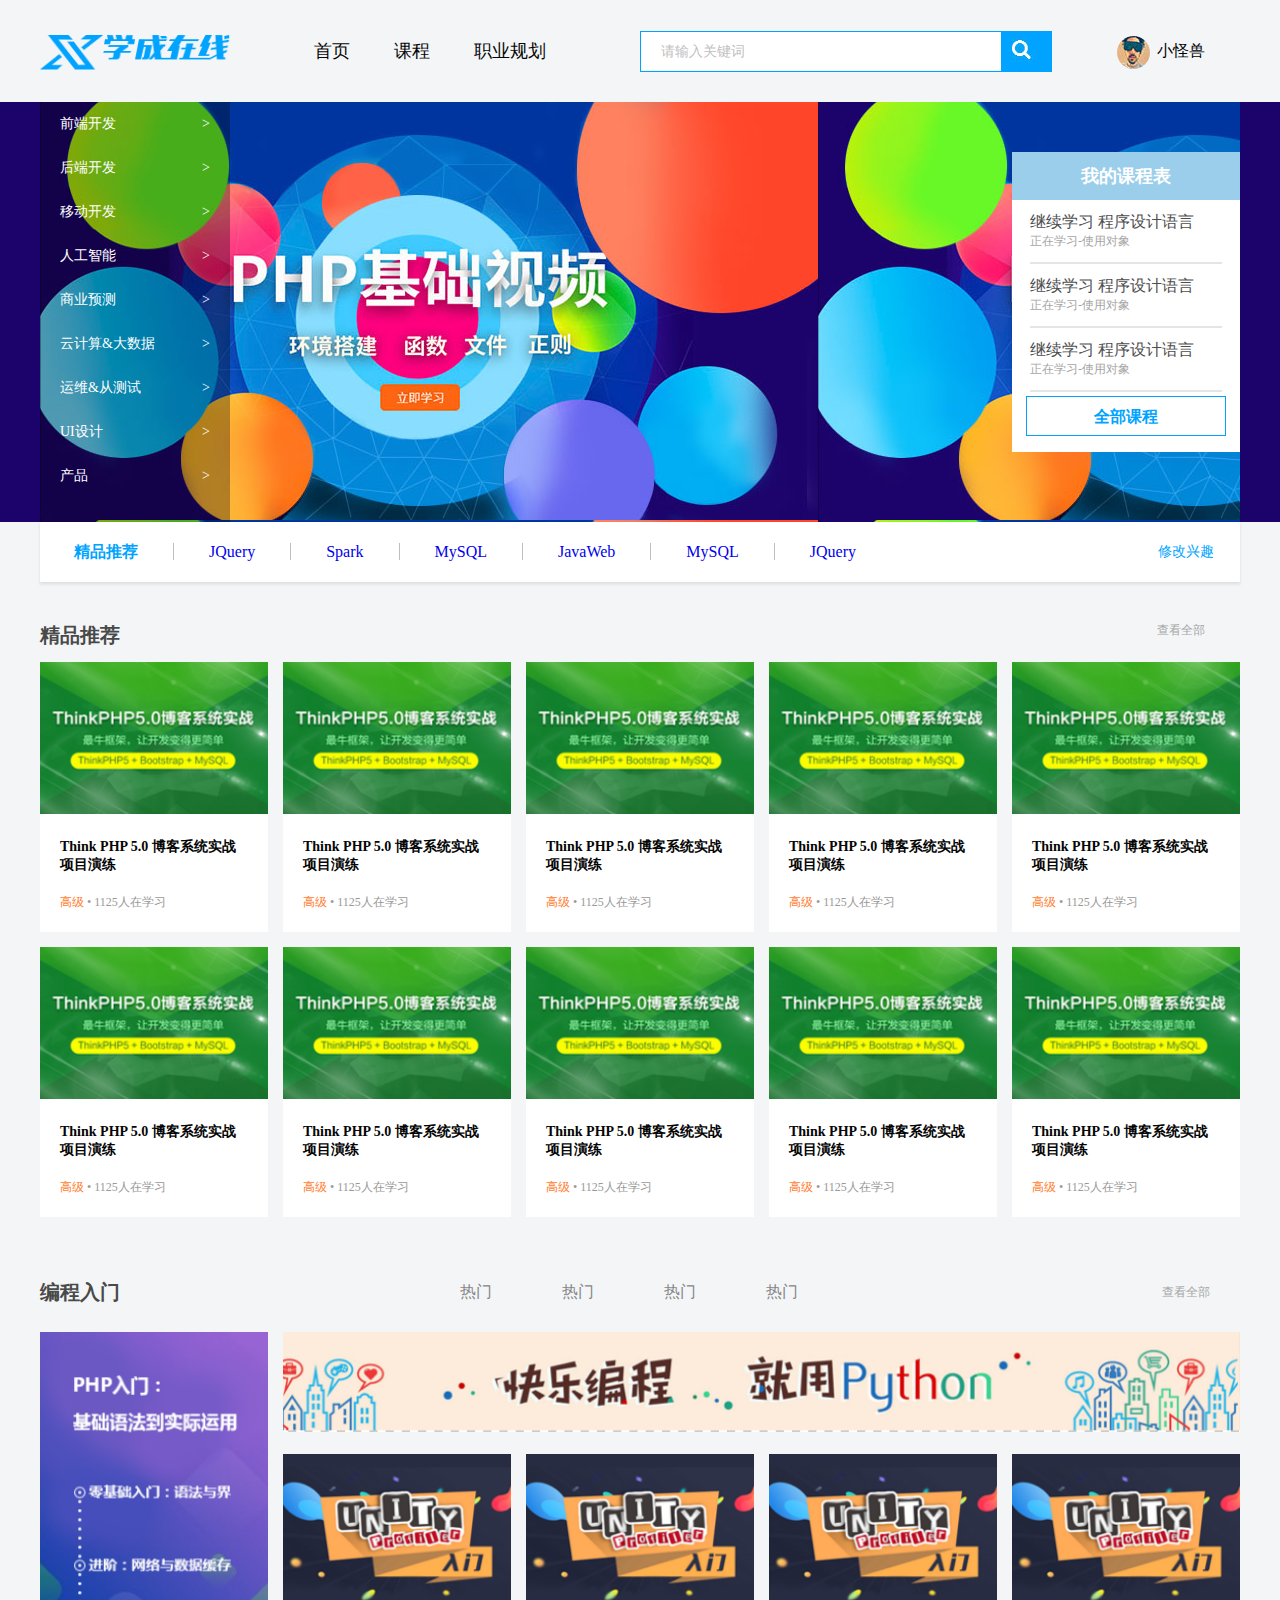
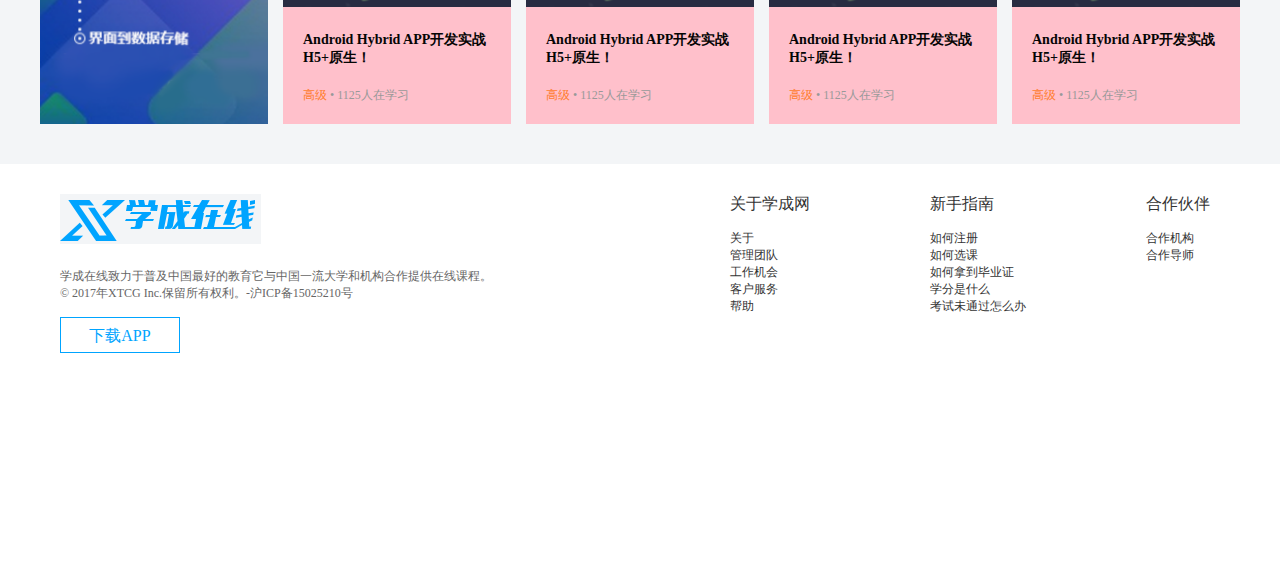
<file: study/index.html>
<!DOCTYPE html>
<html lang="en">
<head>
    <meta charset="UTF-8">
    <meta http-equiv="X-UA-Compatible" content="IE=edge">
    <meta name="viewport" content="width=device-width, initial-scale=1.0">
    <title>学成在线</title>
    <!-- 将首页的CSS引入html -->
    <link rel="stylesheet" href="./CSS/index.css">
</head>
<body>
    <!-- 网站的首页，所有网站的首页都叫index.html,因为服务器认定首页为index.html -->
    <!-- 布局：从上到下，从上到下，从左到右 -->
    <!-- CSS：浮动/display;盒子模型；文字样式 -->

    <!-- 头部header：负责头部区域的样式，wrapper只负责版心效果 -->
    <div class="header wrapper">
        <!-- logo -->
        <h1>
            <a href="#"><img src="./image/logo.png " alt="" width="195px" height="42px"></a>
        </h1>
        <!-- 导航 -->
        <div class="nav">
            <ul>
                <li><a href="#">首页</a></li>
                <li><a href="#">课程</a></li>
                <li><a href="#">职业规划</a></li>
            </ul>
        </div>
        <!--搜索框 -->
        <div class="search">
            <input type="text" placeholder="请输入关键词">
            <button></button>
        </div>
        <!-- 用户 -->
        <div class="user">
            <img src="./image/user.png" alt="">
            <span>小怪兽</span>
        </div>
    </div>

    <!-- 轮播图banner -->
    <div class="banner">
        <div class="wrapper">
            <div class="left">
                <ul>
                    <li><a href="#">前端开发<span>></span></a></li>
                    <li><a href="#">后端开发<span>></span></a></li>
                    <li><a href="#">移动开发<span>></span></a></li>
                    <li><a href="#">人工智能<span>></span></a></li>
                    <li><a href="#">商业预测<span>></span></a></li>
                    <li><a href="#">云计算&大数据<span>></span></a></li>
                    <li><a href="#">运维&从测试<span>></span></a></li>
                    <li><a href="#">UI设计<span>></span></a></li>
                    <li><a href="#">产品<span>></span></a></li>

                </ul>
            </div>
            <div class="right">
                <!-- 表头 -->
                <h2>我的课程表</h2>
                <!-- 内容 -->
                <div class="content">
                    <dl>
                        <dt>继续学习 程序设计语言</dt>
                        <dd>正在学习-使用对象</dd>
                    </dl>
                    <dl>
                        <dt>继续学习 程序设计语言</dt>
                        <dd>正在学习-使用对象</dd>
                    </dl>
                    <dl>
                        <dt>继续学习 程序设计语言</dt>
                        <dd>正在学习-使用对象</dd>
                    </dl>
                </div>
                <!-- 按钮 -->
                <a href="#" class="more">全部课程</a>
            </div>
        </div>
    </div>
    
    <!-- 精品推荐 -->
    <div class="goods wrapper">
        <h2>精品推荐</h2>
        <ul>
            <li><a href="#" class="course">JQuery</a></li>
            <li><a href="#" class="course">Spark</a></li>
            <li><a href="#" class="course">MySQL</a></li>
            <li><a href="#" class="course">JavaWeb</a></li>
            <li><a href="#" class="course">MySQL</a></li>
            <li><a href="#" class="course">JQuery</a></li>
        </ul>
        <a href="#" class="change">修改兴趣</a>
    </div>
    
    <!-- 精品推荐课程 -->
    <div class="box wrapper">
        <div class="title">
            <h2>精品推荐</h2>
            <a href="#" class="all">查看全部</a>
        </div>

        <div class="content clearfix">
            <ul>
                <li><a href="#">
                    <img src="./image/THINKPHP.png" alt="" width="228px">
                    <h3>Think PHP 5.0 博客系统实战项目演练</h3>
                    <p> <span>高级</span>   •  1125人在学习</p>
                </a></li>
                <li><a href="#">
                    <img src="./image/THINKPHP.png" alt="" width="228px">
                    <h3>Think PHP 5.0 博客系统实战项目演练</h3>
                    <p> <span>高级</span>   •  1125人在学习</p>
                </a></li>
                <li><a href="#">
                    <img src="./image/THINKPHP.png" alt="" width="228px">
                    <h3>Think PHP 5.0 博客系统实战项目演练</h3>
                    <p> <span>高级</span>   •  1125人在学习</p>
                </a></li>
                <li><a href="#">
                    <img src="./image/THINKPHP.png" alt="" width="228px">
                    <h3>Think PHP 5.0 博客系统实战项目演练</h3>
                    <p> <span>高级</span>   •  1125人在学习</p>
                </a></li>
                <li><a href="#">
                    <img src="./image/THINKPHP.png" alt="" width="228px">
                    <h3>Think PHP 5.0 博客系统实战项目演练</h3>
                    <p> <span>高级</span>   •  1125人在学习</p>
                </a></li>
                <li><a href="#">
                    <img src="./image/THINKPHP.png" alt="" width="228px">
                    <h3>Think PHP 5.0 博客系统实战项目演练</h3>
                    <p> <span>高级</span>   •  1125人在学习</p>
                </a></li>
                <li><a href="#">
                    <img src="./image/THINKPHP.png" alt="" width="228px">
                    <h3>Think PHP 5.0 博客系统实战项目演练</h3>
                    <p> <span>高级</span>   •  1125人在学习</p>
                </a></li>
                <li><a href="#">
                    <img src="./image/THINKPHP.png" alt="" width="228px">
                    <h3>Think PHP 5.0 博客系统实战项目演练</h3>
                    <p> <span>高级</span>   •  1125人在学习</p>
                </a></li>
                <li><a href="#">
                    <img src="./image/THINKPHP.png" alt="" width="228px">
                    <h3>Think PHP 5.0 博客系统实战项目演练</h3>
                    <p> <span>高级</span>   •  1125人在学习</p>
                </a></li>
                <li><a href="#">
                    <img src="./image/THINKPHP.png" alt="" width="228px">
                    <h3>Think PHP 5.0 博客系统实战项目演练</h3>
                    <p> <span>高级</span>   •  1125人在学习</p>
                </a></li>
            </ul>
        </div>
        
    </div>

    <!-- 编程入门 -->
    <div class="code wrapper">
        <div class="title">
            <h2>编程入门</h2>
            <ul>
                <li><a href="#">热门</a></li>
                <li><a href="#">热门</a></li>
                <li><a href="#">热门</a></li>
                <li><a href="#">热门</a></li>
            </ul>
            <a href="#" class="all">查看全部</a>
        </div>
        <div class="content clearfix">
            <div class="left">
                <img src="./image/codePHP.png" alt="" width="228px" height="392px">
            </div>
            <div class="right">
                <div class="top">
                    <img src="./image/codert.png" alt="" width="957px" height="100px">
                </div>
                <div class="bottom">
                    <ul>
                        <li><a href="">
                            <img src="./image/codeco.png" alt="" width="228px">
                            <h3>Android Hybrid APP开发实战 H5+原生！</h3>
                            <p><span>高级</span>  •  1125人在学习</p>
                        </a></li>
                        <li><a href="">
                            <img src="./image/codeco.png" alt="" width="228px">
                            <h3>Android Hybrid APP开发实战 H5+原生！</h3>
                            <p><span>高级</span>  •  1125人在学习</p>
                        </a></li>
                        <li><a href="">
                            <img src="./image/codeco.png" alt="" width="228px">
                            <h3>Android Hybrid APP开发实战 H5+原生！</h3>
                            <p><span>高级</span>  •  1125人在学习</p>
                        </a></li>
                        <li><a href="">
                            <img src="./image/codeco.png" alt="" width="228px">
                            <h3>Android Hybrid APP开发实战 H5+原生！</h3>
                            <p><span>高级</span>  •  1125人在学习</p>
                        </a></li>
                        
                    </ul>
                </div>
            </div>
        </div>
    </div>


    <!-- 版权:注意要清除浮动的影响，课程的li的父级 -->
    <!-- li都浮动了，脱标，撑不开父级的高度 -->
    <div class="footer">
        <div class="wrapper">
            <div class="left">
                <img src="./image/logo.png" alt="">
                <p>学成在线致力于普及中国最好的教育它与中国一流大学和机构合作提供在线课程。<br>© 2017年XTCG Inc.保留所有权利。-沪ICP备15025210号</p>
                <a href="#">下载APP</a>
            </div>
            <div class="right">
                <dl>
                    <dt>关于学成网</dt>
                    <dd class="line1">关于</dd>
                    <dd>管理团队</dd>
                    <dd>工作机会</dd>
                    <dd>客户服务</dd>
                    <dd>帮助</dd>
                </dl>
                <dl>
                    <dt>新手指南</dt>
                    <dd class="line1">如何注册</dd>
                    <dd>如何选课</dd>
                    <dd>如何拿到毕业证</dd>
                    <dd>学分是什么</dd>
                    <dd>考试未通过怎么办</dd>
                </dl>
                <dl>
                    <dt>合作伙伴</dt>
                    <dd class="line1">合作机构</dd>
                    <dd>合作导师</dd>
                </dl>
            </div>
            
        </div>
    </div>
</body>
</html>
</file>
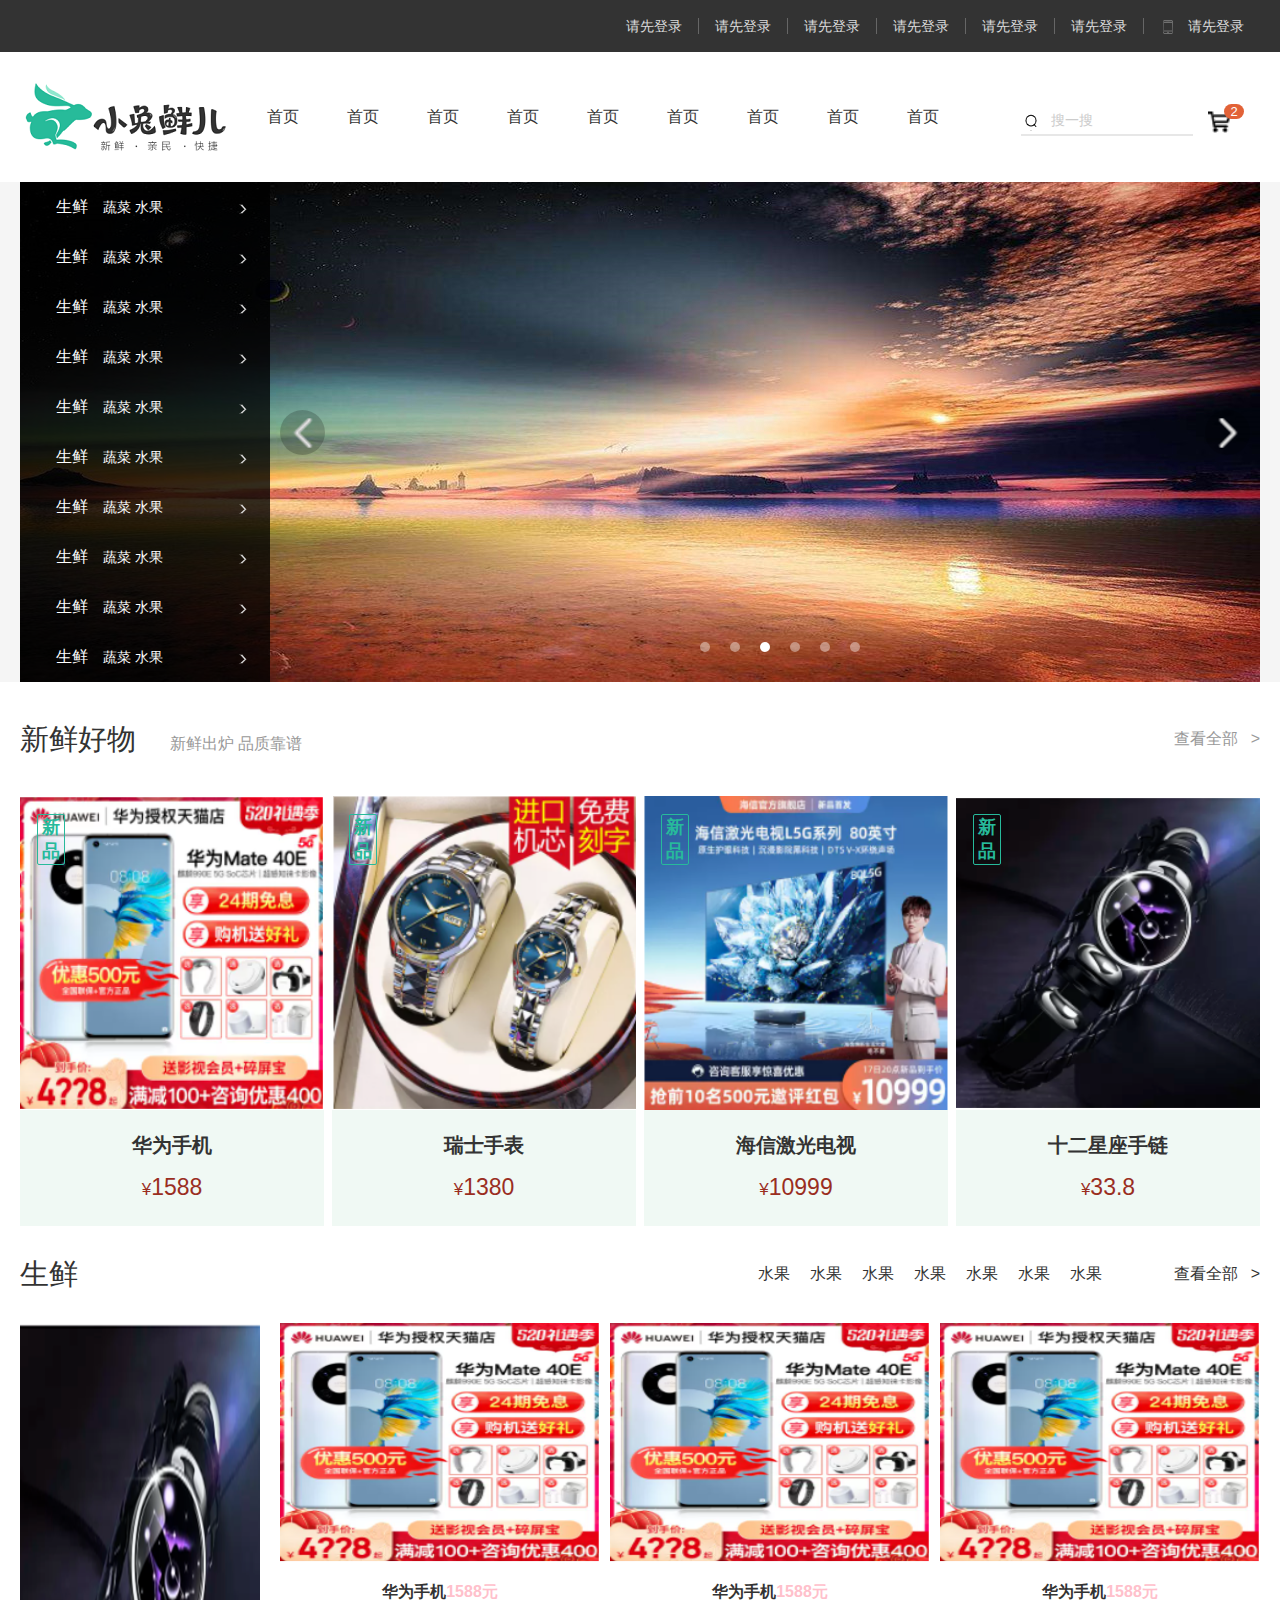
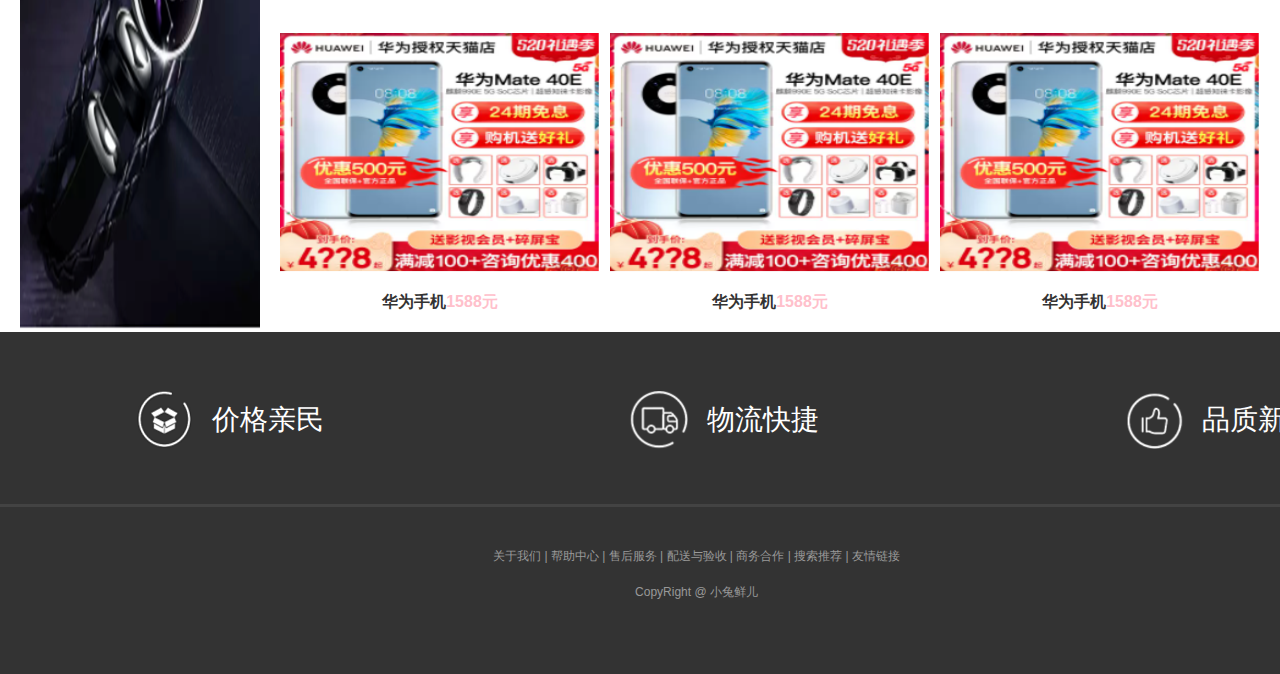
<file: xtx_pc_client/index.html>
<!DOCTYPE html>
<html lang="en">
<head>
    <meta charset="UTF-8">
    <meta http-equiv="X-UA-Compatible" content="IE=edge">
    <meta name="viewport" content="width=device-width, initial-scale=1.0">
    <meta name="description" content="小兔鲜儿官网，致力于打造全球最大的食品、生鲜电商购物平台。">
    <meta name="keywords" content="小兔鲜儿,食品,生鲜,服装,家电,电商,购物">
    <title>小兔鲜儿-新鲜、亲民、快捷</title>
    <link rel="shortcut icon" href="favicon.ico" type="image/x-icon">
    <!-- 必须按照这个顺序引用各个样式表,先后顺序会影响网页效果-->
    <link rel="stylesheet" href="./css/base.css">
    <link rel="stylesheet" href="./css/common.css">
    <link rel="stylesheet" href="./css/index.css">
</head>
<body>
    <!-- 快捷导航 -->
    <div class="shortcut">
        <div class="wrapper">
            <ul>
                <li><a href="#">请先登录</a></li>
                <li><a href="#">请先登录</a></li>
                <li><a href="#">请先登录</a></li>
                <li><a href="#">请先登录</a></li>
                <li><a href="#">请先登录</a></li>
                <li><a href="#">请先登录</a></li>
                <li><a href="#"> <span></span> 请先登录</a></li>
            </ul>
        </div>
    </div>

    <!-- 头部 -->
    <div class="header wrapper">
        <!--logo -->
        <div class="logo">
            <!-- SOE搜索引擎优化不用加图片，直接加logo的名字 -->
            <h1><a href="">小兔鲜儿</a></h1>
        </div>
        <!-- 导航栏 -->
        <div class="nav">
            <ul>
                <li><a href="#">首页</a></li>
                <li><a href="#">首页</a></li>
                <li><a href="#">首页</a></li>
                <li><a href="#">首页</a></li>
                <li><a href="#">首页</a></li>
                <li><a href="#">首页</a></li>
                <li><a href="#">首页</a></li>
                <li><a href="#">首页</a></li>
                <li><a href="#">首页</a></li>
            </ul>
        </div>
        <div class="search">
            <input type="text" placeholder="搜一搜">
            <!-- 定位 放大镜 -->
            <span></span>
        </div>
        <div class="car">
            <span>2</span>
        </div>
    </div>


    <!-- banner轮播图 -->
    <div class="banner">
        <div class="wrapper">
            <ul>
                <!-- 有多少张轮播图就有多少个li -->
                <li><a href="#"><img src="./images/图2.jpg" alt=""></a></li>
                <!-- <li><a href="#"><img src="./images/图3.jpg" alt=""></a></li>
                <li><a href="#"><img src="" alt=""></a></li>
                <li><a href="#"><img src="" alt=""></a></li>
                <li><a href="#"><img src="" alt=""></a></li> -->
            </ul>
        <!-- 侧导航 -->
            <div class="aside">
                <ul>
                    <li><a href="#">生鲜<span>蔬菜 水果</span></a></li>
                    <li><a href="#">生鲜<span>蔬菜 水果</span></a></li>
                    <li><a href="#">生鲜<span>蔬菜 水果</span></a></li>
                    <li><a href="#">生鲜<span>蔬菜 水果</span></a></li>
                    <li><a href="#">生鲜<span>蔬菜 水果</span></a></li>
                    <li><a href="#">生鲜<span>蔬菜 水果</span></a></li>
                    <li><a href="#">生鲜<span>蔬菜 水果</span></a></li>
                    <li><a href="#">生鲜<span>蔬菜 水果</span></a></li>
                    <li><a href="#">生鲜<span>蔬菜 水果</span></a></li>
                    <li><a href="#">生鲜<span>蔬菜 水果</span></a></li>
                </ul>
            </div>

        <!-- 箭头 -->
            <!-- prev：上一页 -->
            <div class="prev"></div>
            <!-- next：下一页 -->
            <div class="next"></div>
        <!-- 圆点 -->
            <!-- 圆点 :当前状态：current/active-->
            <!-- js 找到用户点击的li 添加类名 li变成白色的 -->
            <!-- 圆点使用ol -->
            <ol>
                <li></li>
                <li></li>
                <li class="current"></li>
                <li></li>
                <li></li>
                <li></li>
            </ol>

        </div>
    </div>

    <!-- 新鲜好物 -->
    <!--头部 -->
    <div class="goods wrapper">
        <div class="hd">
            <h2>新鲜好物<span>新鲜出炉 品质靠谱</span></h2>
            <a href="#">查看全部<span>></span></a>
        </div>
        <!-- 身体 -->
        <div class="bd clearfix">
            <ul>
                <li>
                    <a href="#">
                        <img src="./uploads/华为手机1588元.png" alt="">
                        <h3>华为手机</h3>
                        <div>¥<span>1588</span></div>
                        <b>新品</b>
                    </a>
                </li>
                <li>
                    <a href="#">
                        <img src="./uploads/瑞士手表1380元.png" alt="">
                        <h3>瑞士手表</h3>
                        <div>¥<span>1380</span></div>
                        <b>新品</b>
                    </a>
                </li>
                <li>
                    <a href="#">
                        <img src="./uploads/海信激光电视10999元.png" alt="">
                        <h3>海信激光电视</h3>
                        <div>¥<span>10999</span></div>
                        <b>新品</b>
                    </a>
                </li>
                <li>
                    <a href="#">
                        <img src="./uploads/十二星座手链33.8元.png" alt="">
                        <h3>十二星座手链</h3>
                        <div>¥<span>33.8</span></div>
                        <b>新品</b>
                    </a>
                </li>
            </ul>
        </div>
    </div>
    

    <!-- 生鲜 -->
    <div class="shengxian wrapper">
        <!-- 头部 -->
        <div class="hd">
            <h2>生鲜</h2>
            <a href="#" class="more">查看全部<span>></span></a>
            <ul>
                <li><a href="#">水果</a></li>
                <li><a href="#">水果</a></li>
                <li><a href="#">水果</a></li>
                <li><a href="#">水果</a></li>
                <li><a href="#">水果</a></li>
                <li><a href="#">水果</a></li>
                <li><a href="#">水果</a></li>
                
            </ul>
        </div>
        <!-- 身体 -->
        <div class="bd clearfix">
            <!-- 左边 -->
            <div class="left">
                <a href="#"><img src="./uploads/手链.png" alt=""></a>
            </div>
            <!-- 右边 -->
            <div class="right">
                <ul>
                    <li>
                        <a href="#">
                            <img src="./uploads/华为手机1588元.png" alt="">
                            <div><a href="#">华为手机<span>1588元</span></a></div>
                        </a>
                    </li>
                    <li>
                        <a href="#">
                            <img src="./uploads/华为手机1588元.png" alt="">
                            <div><a href="#">华为手机<span>1588元</span></a></div>
                        </a>
                    </li>
                    <li>
                        <a href="#">
                            <img src="./uploads/华为手机1588元.png" alt="">
                            <div><a href="#">华为手机<span>1588元</span></a></div>
                        </a>
                    </li>
                    <li>
                        <a href="#">
                            <img src="./uploads/华为手机1588元.png" alt="">
                            <div><a href="#">华为手机<span>1588元</span></a></div>
                        </a>
                    </li>
                    <li>
                        <a href="#">
                            <img src="./uploads/华为手机1588元.png" alt="">
                            <div><a href="#">华为手机<span>1588元</span></a></div>
                        </a>
                    </li>
                    <li>
                        <a href="#">
                            <img src="./uploads/华为手机1588元.png" alt="">
                            <div><a href="#">华为手机<span>1588元</span></a></div>
                        </a>
                    </li>
            </div>
        </div>
    </div>


    <!-- 版权 -->
    <div class="footer">
        <div class="wrapper">
            <div class="top">
                <ul>
                    <li>
                        <!-- 通过伪元素添加标签实现精灵图 -->
                        <span>价格亲民<span>
                    </li>
                    <li>
                        <span>物流快捷</span>
                    </li>
                    <li>
                        <span>品质新鲜</span>
                    </li>
                </ul>
            </div>
            <div class="bottom">
                <p>
                    <a href="">关于我们</a> |
                    <a href="">帮助中心</a> |
                    <a href="">售后服务</a> |
                    <a href="">配送与验收</a> |
                    <a href="">商务合作</a> |
                    <a href="">搜索推荐</a> |
                    <a href="">友情链接</a> <br><br>
                    CopyRight @ 小兔鲜儿
                </p>
            </div>
        </div>
    </div>
</body>
</html>
</file>
<file: study/CSS/index.css>
/* index.css用来美化首页的  */
/* 消除整个页面的内外边框 */
*{
    margin: 0;
    padding: 0;
    /* 内减模式 */
    box-sizing: border-box;
}
/* 网页背景 */
body{
    background-color: #f3f5f7;
}
/* 消除列表圆点 */
li{
    list-style: none;
}
/* 消除超链接下划线 */
a{
    text-decoration: none;
}
/* 每个网页都要添加，消除浮动和塌陷 */
.clearfix:before,.clearfix:after{
    content: "";
    display: table;
}
.clearfix:after{
    clear:both;
}
/* 版心 */
.wrapper{
    width: 1200px;
    margin: 0 auto;
}
/* 头部 */
.header{
    height: 42px;
    /* background-color: pink; */
    margin: 30px auto;
}
h1{
    width: 195px;
    height: 42px;
    float: left;
}
/* 导航，文字部分可以不给宽度只给高度 */
.nav{
    margin-left: 70px;
    height: 42px;
    /* background-color: green; */
    float: left;
}
.nav ul li{
    float: left;
    margin-right: 26px;
}
.nav ul li a{
    display: block;
    padding: 0 9px;
    height: 42px;
    line-height: 42px;
    font-size: 18px;
    color: #050505;
}
.nav ul li a:hover{
    color: orange;
    border-bottom: 2px solid #00a4ff;
}
.search{
    float: left;
    width: 412px;
    height: 41px;
    border: 1px solid #00a4ff;
    margin: 1px 59px;

}
.search input{
    float: left;
    padding-left: 20px;
    /* 左右加一起的尺寸要小于等于父级的410 */
    width: 360px;
    height: 38px;
    border: 0;
}
/* 控制placeholder的样式 */
.search input::placeholder{
    font-size: 14px;
    color: #bfbfbf;
}
.search button{
    float: right;
    width: 50px;
    height: 40px;
    background-image: url(../image/btn.png);
    border: 0;
}
.user{
    float: right;
    margin-right: 35px;
    height: 42px;
    line-height: 42px;
}
.user img{
    /* 调节图片垂直对齐方式，middle居中 */
    vertical-align: middle;
}
/* banner轮播图 */
.banner{
    height: 420px;
    background-color: #1c036c;
}
.banner .wrapper{
    height: 420px;
    background-image: url(../image/banner.png);
    /* background-repeat: no-repeat; */
}
.banner .left{
    float: left;
    padding: 0 20px;
    width: 190px;
    height: 420px;
    /* a控制的是透明度 */
    background-color: rgba(0, 0, 0,0.3);
    /* 行高属于控制文字的属性，是可以继承的 */
    line-height: 44px;
    font-size: 14px;
    
}
.banner .left a{
    color: #fff;
}
.banner .left a:hover{
    color: #00b4ff;
}
.banner .right{
    float: right;
    margin-top: 50px;
    width: 228px;
    height: 300px;
    background-color: #fff;
}

.banner .left span{
    float:right;
}
.banner .right h2{
    height: 48px;
    background-color: #9bceea;
    font-size: 18px;
    color: #fff;
    text-align: center;
    line-height: 48px;
}
.banner .right .content{
    padding: 0 18px;
}
.banner .right .content dl{
    padding: 12px 0;
    border-bottom: 2px solid #e5e5e5;
}
.banner .right .content dt{
    font-size: 16px;
    /* font-weight: 700px; */
    color: #4e4e4e;
}
.banner .right .content dd{
    font-size: 12px;
    /* font-weight: 700px; */
    color: #a5a5a5;
}
.banner .right .more{
    display: block;
    width: 200px;
    height: 40px;
    border: 1px solid #00a4ff;
    margin: 4px auto 0;
    text-align: center;
    line-height: 40px;
    font-size: 16px;
    color: #00a4ff;
    font-weight: bold;
}
/* 精品推荐 */
.goods{
    padding: 0 26px 0 34px;
    width: 1200px;
    height: 60px;
    background-color: #fff;
    line-height: 60px;
    box-shadow: 0px 2px 3px 0px 
		rgba(118, 118, 118, 0.2);
}
.goods h2{
    float: left;
    margin-right: 35px;
    font-size: 16px;
    color: #00a4ff;
    font-weight: bold;
}
.goods ul{
    float: left;
}
.goods .change{
    float: right;
    font-size: 14px;
    color: #00a4ff;
}
.goods li{
    float: left;
}
.goods .course{
    border-left: 1px solid #bfbfbf;
    padding: 0 35px;
}

/* 精品推荐课程 */
.box .title{
    height: 40px;
    margin-top: 40px;
}
.box .title h2{
    float: left;
    font-size: 20px;
    color: #494949;
}
.box .title .all{
    float: right;
    margin-right: 35px;
    color: #a5a5a5;
    font-size: 12px;
}
.box .title .all:hover{
    color: #00a4ff;
}
.box .content li{
    width: 228px;
    height: 270px;
    background-color: #fff;
    float: left;
    margin-right: 15px;
    margin-bottom: 15px;
}
.box .content li:nth-child(5n){
    margin-right: 0;
}
.box .content li h3{
    margin: 20px;
    font-size: 14px;
    color: #050505;
    font-weight: 400px;
}
.box .content li p{
    margin: 0 20px;
    font-size: 12px;
    color: #999999;
}
.box .content li p span{
    font-size: 12px;
    color: #ff7c2d;
}

/* 编程入门 */
.code .title{
    margin-top: 40px;
    height: 40px;
    /* background-color:pink; */
    line-height: 40px;
}
.code .title h2{
    float: left;
    font-size: 20px;
    color: #494949;
}
.code .title ul{
    margin-left: 350px;
}
.code .title li{
    float: left;
    margin-left: 70px;
    
}
.code .title li a{
    color: #868686;
}
.code .title li a:hover{
    color: #00a4ff;
}
.code .title .all{
    float: right;
    margin-right: 30px;
    font-size: 12px;
    color: #a5a5a5;
}
.code .title .all:hover{
    color: #00a4ff;
}
.code .content{
    margin-top: 20px;
}
.code .content .left{
    float: left;
    width: 228px;
    height: 392px;
    
}

.code .content .right{
    float: right;
}
.code .right .bottom li{
    float: left;
    margin-right: 15px;
    margin-top: 18px;
    width: 228px;
    height: 270px;
    background-color: pink;
}
.code .right .bottom li h3{
    margin: 20px;
    font-size: 14px;
    color: #050505;
}
.code .right .bottom li p{
    margin:  0 20px;
    font-size: 12px;
    color: #999999;
}
.code .right .bottom li p span{
    color: #ff7c2d;
}
.code .right .bottom li:nth-child(4n){
    margin-right: 0;
}
/* .code .content .right .one{
    float: right;
    margin-top: 18px;
    margin-right: 15px;
    width: 225px;
    height: 270px;
    background-color: pink;
}
.code .content .right .two{
    float: right;
    margin-top: 18px;
    margin-right: 15px;
    width: 225px;
    height: 270px;
    background-color: pink;
}
.code .content .right .three{
    float: right;
    margin-top: 18px;
    margin-right: 15px;
    width: 225px;
    height: 270px;
    background-color: pink;
}
.code .content .right .four{
    float: right;
    margin-top: 18px;
    margin-right: 15px;
    width: 225px;
    height: 270px;
    background-color: pink;
} */
/* 版权 */
.footer {
    margin-top: 40px;
    
    
    height: 417px;
    background-color:#fff;
}
.footer .wrapper{
    padding-top: 30px;
    padding-left: 20px;
    padding-right: 30px;
}
.footer .wrapper .left{
    float: left;
}

.footer .wrapper .left p{
    margin-top: 20px;
    font-size: 12px;
    color: #666;
}
.footer .wrapper .left a{
    display: block;
    margin-top: 15px;
    width: 120px;
    height: 36px;
    border: 1px solid #00a4ff;
    font-size: 16px;
    color: #00a4ff;
    text-align: center;
    line-height: 36px;

}
.footer .wrapper .right{
    float: right;
}
.footer .wrapper .right dl{
    float: left;
    margin-left: 120px;
}
.footer .wrapper .right dl dt{
    font-size: 16px;
    color: #333;
}
.footer .wrapper .right dl dd{
    font-size: 12px;
    color: #333;
}
.footer .wrapper .right dl .line1{
    margin-top: 15px;
}
</file>
<file: xtx_pc_client/css/base.css>
/* 放清除默认样式的代码 */

/* 去除常见标签默认的margin和padding */
body,h1,h2,h3,h4,h5,h6,p,ul,ol,li,dl,dt,dd,
input {
    margin: 0 ;
    padding: 0;
}
/* 内减模式 */
*{
    box-sizing: border-box;
}
 
/* 设置网页统一的字体大小,行高,字体系列相关属性 */
body {
    font: 16px/1.5 "Helvetica Neue",Helvetica,Arial,"MicrosoftYahei","Hiragino Sans GB","Heiti sC","WenQuanYi Micro Hei",sans-serif ;
    color: #333;
}
    
/* 去除列表默认样式 */
ul,ol {
    list-style: none;
    }
 
/* 去除默认的倾斜效果 */
em,i {
    font-style: normal ;
    }
 
/* 去除a标签默认下划线，并设置默认文本颜色 */
a{
    text-decoration: none;
    color: #333;
}
    
/* 设置img的垂直对齐方式为居中对齐，去除img默认下间隙 */
img{
    vertical-align: middle;
}
 
/* 去除input默认样式 */
input {
    border: none ;
    outline: none;
    color : #333;
    }
 
/* 左浮动 */
.fl{
    float: left;
}
 
/* 右浮动 */
.fr{
    float: right;
}
 
/* 双伪元素清除法 */
.clearfix::before,.clearfix::after{
    content: '';
    display: table;
    }
.clearfix::after {
    clear: both;
    }
</file>
<file: xtx_pc_client/css/common.css>
/* 放各个页面相同的样式表：头，尾部 */
/* 版心 */
.wrapper{
    width: 1240px;
    margin: 0 auto;
}
.shortcut{
    height: 52px;
    background-color: #333;
}
.shortcut .wrapper{
    height: 52px;
    /* background-color:pink; */
}
.shortcut .wrapper ul{
    float: right;
}
.shortcut .wrapper li{
    float: left;
    line-height: 52px;
}

.shortcut .wrapper  a{
    padding: 0 16px;
    border-right: 1px solid #666;
    font-size: 14px;
    color: #dcdcdc;
}
/* 消除最后一个li中a的边框线 */
.shortcut .wrapper  li:last-child a
{
    border-right: none;
}
.shortcut .wrapper a span{
    display: inline-block;
    margin-right: 8px;
    width: 16px;
    height: 16px;
    background-image: url(../images/手机\ .ico);
    vertical-align: middle;
}
/* 头部 */
.header{
    margin: 30px auto;
    height: 70px;
    /* background-color: pink; */
}
.logo{
    float: left;
    width: 207px;
    height: 70px;
    /* background-color: pink; */
}
/* logo的搜索引擎优化做法 */
.logo h1{
    width: 207px;
    height: 70px;
}
.logo h1 a{     
    display: block;
    width: 207px;
    height: 70px;
    background-image: url(../images/logo.png);
    background-size: contain;
    /* 字号归零让a里面的文字看不见 */
    font-size: 0;       
}
.nav{
    float: left;
    margin-left: 40px;
    height: 70px;
    /* background-color: pink; */
}
.nav li{
    float: left;
    margin-right: 48px;
    line-height: 70px;
}
.nav li a{
    padding-bottom: 7px;
}
.nav li a:hover{
    color: #27ba9b;
    border-bottom: 1px solid #27ba9b;
}



.search{
    position: relative;
    float: left;
    margin-top: 24px;
    margin-left: 34px;
    width: 172px;
    height: 30px;
    border-bottom: 2px solid #e7e7e7;
    /* background-color: green; */
}
.search input{
    padding-left: 30px;
    width: 172px;
    height: 28px;
}
.search input::placeholder{
    font-size: 14px;
    color: #ccc;
}
.search span{
    position: absolute;
    left: 2px;
    top: 7px; 
    /* display: inline-block; 可以去掉因为绝对定位具有行内块标签属性,可以改变宽高*/
    width: 18px;
    height: 18px; 
    /* background-color: pink; */
    background-image: url(../images/搜索\ .png);
    /* background-position: -80px -70px;*/
    cursor: pointer;
    }
.car{
    position: relative;
    float: left;
    margin-top: 28px;
    margin-left: 15px;
    width: 23px;
    height: 23px;
    /* background-color: skyblue; */
    background-image: url(../images/购物车空.png);
    /* 因为设计图中方框与图片是等比例的所以采用contain或者cover都可以 */
    background-size: cover;
    cursor: pointer;
} 
.car span{
    /* 子绝父相，绝对定位的盒子本身具备行内块的属性，脱标 */
    position: absolute;
    right: -13px;
    top: -6px;
    width: 20px;
    height: 15px;
    background-color: #e26237;
    border-radius: 8px;
    font-size: 13px;
    color: #fff;
    text-align: center;
    line-height: 15px;
}


/* 版权footer */
.footer{
    height: 342px;
    background-color: #333;
}
.footer .wrapper{
    width: 1393px;
}
.footer .top{
    padding-top: 59px;
    padding-left: 135px;
    height: 175px;
    border-bottom: 3px solid #434343;
}
.footer .top li{
    position: relative;
    float: left;
    margin-right: 300px;
    width: 195px;
    height: 58px;
    /* background-color: pink; */
}
.footer .top li:last-child{
    margin-right: 0;
}

/* 伪元素添加的标签 行内 */
/* 如果行内块和行内文字无法通过vertical-align或行高对齐，则采用定位对齐 ，绝对定位具有行内块属性，脱标，*/
.footer .top li::before{
    position: absolute;
    left: 0;
    top: 0;
    /* display: inline-block; */
    content: '';
    width: 58px;
    height: 58px;
    background-image: url(../images/价格亲民.png);
    vertical-align: middle;

}
.footer .top li span{
    
    margin-left: 77px;
    font-size: 28px;
    color: #fff;
    line-height: 58px;
}
/* 第二个li里面的before添加背景图位置属性 */
.footer .top li:nth-child(2)::before{
    background-image: url(../images/物流.png);
    background-size:cover;
}
.footer .top li:nth-child(3)::before{
    background-image: url(../images/品质新鲜.png);
    background-size:cover;
}

.footer .bottom p{
    padding-top: 40px;
    text-align: center;
    color: #999;
    font-size: 12px;
}
.footer .bottom p a{
    font-size: 12px;
    color: #999;
}
</file>
<file: xtx_pc_client/css/index.css>
/* 放首页的样式表代码 */
/* banner */
.banner{
    height: 500px;
    background-color: #f5f5f5;;
}
.banner .wrapper{
    position: relative;
    height: 500px;
    background-color: pink;
}
/* 侧导航 */
.banner .aside{
    /* 如果父级窗口没有定位，则以浏览器窗口为参照进行定位 */
    position: absolute;
    left: 0;
    top: 0;
    width: 250px;
    height: 500px;
    background-color: rgba(0,0,0,.8);
}
.banner .aside li{
    height: 50px;
    line-height: 50px;
}
.banner .aside a{
    position: relative;
    /* block会使宽度和父级一样，这样可以省去写宽度 */
    display: block;
    padding-left: 36px;
    padding-right: 19px;
    height: 50px;
    /* background-color: pink; */
    color: #fff;
}

.banner .aside a span{
    margin-left: 15px;
    font-size: 14px;
}
.banner .aside a:hover{
    background-color: #27ba9b;
}
/* a的里面最后的位置放就箭头 */
.banner .aside a::after{
    position: absolute;
    right: 19px;
    top: 19px;
    content: '';
    /* display: block; */
    width: 16px;
    height: 16px;
    /* background-color: pink; */
    background-image: url(../images/右箭头.png);
}
/* 并集，相同部分统一定义 */
.prev,.next {
    position: absolute;
    top: 228px;
    width: 45px;
    height: 45px;
    background-color: rgba(0,0,0,.2);
    border-radius: 50%;
    /* 光标放在上面变成小手 */
    cursor: pointer;
}
    
/* 背景图位置负责两件事：改变箭头在盒子里面的位置；改变精灵图的位置 */
/* 导致在精灵图中测量的尺寸不准确 */
/* 解决方案有两种：
1.书写背景图位置属性，借助谷歌的调试工具调试具体的位置数值
2.书写标签的时候，a负责盒子，里面再添加一个span负责箭头 */

.prev{
    left: 260px;
    background-image: url(../images/箭头左.png);
    background-repeat: no-repeat;
    background-position: 8px 8px;
    
}
.next{
    right: 10px;
    background-image: url(../images/箭头右.png);
    background-repeat: no-repeat;
    background-position: 8px 8px;
    /* background-size: contain; */
}


/* 圆点 */
.banner ol{
    position: absolute;
    left: 680px;
    bottom: 30px;
    width: 200px;
    height: 10px;
    /* background-color: pink; */
}

.banner ol li{
    
    float: left;
    margin-right: 20px;
    width: 10px;
    height: 10px;
    background-color: rgba(255,255,255,.4);
    border-radius: 50%;
    cursor: pointer;
}
.banner ol .current{
    background-color: #fff;
}

/* 新鲜好物 */
/* 头部hd */
.goods .hd{
    height: 114px;
    /* background-color: pink; */
    line-height: 114px;
}

.goods .hd h2{
    float: left;
    height: 114px;
    font-size: 29px;
    font-weight: 400;
}
.goods .hd h2 span{
    margin-left: 34px ;
    font-size: 16px;
    color: #999;
    
}
.goods .hd a{
    float: right;
    color: #999;
}

.goods .hd a span ,.shengxian .hd .more span{
    margin-left: 13px;
}
/* 身体bd */

.goods .bd li{
    position: relative;
    float: left;
    margin-right: 8px;
    width: 304px;
    height: 430px;
    background-color: #f0f9f4;
    text-align: center;
}
.goods .bd li:last-child{
    margin-right: 0;
}
.goods .bd li img{
    width: 304px;
    height: 314px;
    background-size: cover;
}
.goods .bd li h3{
    margin-top: 20px;
    margin-bottom: 10px;
    font-size: 20px;
    font-weight: 400px;
}
.goods .bd li div{
    color: #9a2e1f;
    font-size: 17px;
}
.goods .bd li div span{
    font-size: 23px;
}
.goods .bd li b{
    position: absolute;
    left: 17px;
    top: 18px;
    width: 28px;
    height: 51px;
    border: 1px solid #27ba9b;
    border-radius: 2px;
    font-size: 18px;
    color: #27ba9b;
    /* font-weight: 400; */
    line-height: 24px;
}
.shengxian .hd{
    height: 96px;
    /* background-color: pink; */
    line-height: 96px
}
.shengxian .hd h2{
    float: left;
    font-size: 29px;
    font-weight: 400;
}
.shengxian .hd .more{
    float: right;
}

.shengxian .hd ul{
    float: right;
    margin-right: 65px;
}
.shengxian .hd ul li{
    float: left;
    /* margin-right: 6px; */
}
.shengxian .hd li a{
    padding: 2px 7px;
    margin-left: 6px;
}
.shengxian .hd li a:hover{
    background-color: #27ba9b;
    color: #fff;
}
.shengxian .bd{
    height: 610px;
    /* background-color: pink; */
}

.shengxian .bd .left{
    float: left;
    width: 240px;
    height: 610px;
    /* background-color: skyblue; */
}

.shengxian .bd .right ul{
    float: right;
    width: 990px;
    height: 610px;
    /* background-color: skyblue; */
}
.shengxian .bd .right li{
    float: left;

    margin-left: 10px;
    margin-bottom: 10px;
    width: 320px;
    height: 300px;
    /* background-color: green; */
    /* text-align: center; */
}
.shengxian .bd .right li img{
    width: 320px;
    height: 240px;
    background-size: cover;
}
.shengxian .bd .right li div{
    text-align: center;
    height: 60px;
    line-height: 60px;
    color: #999;
    font-weight: 700;
}
.shengxian .bd .right li span{
    color: pink;
}
</file>
